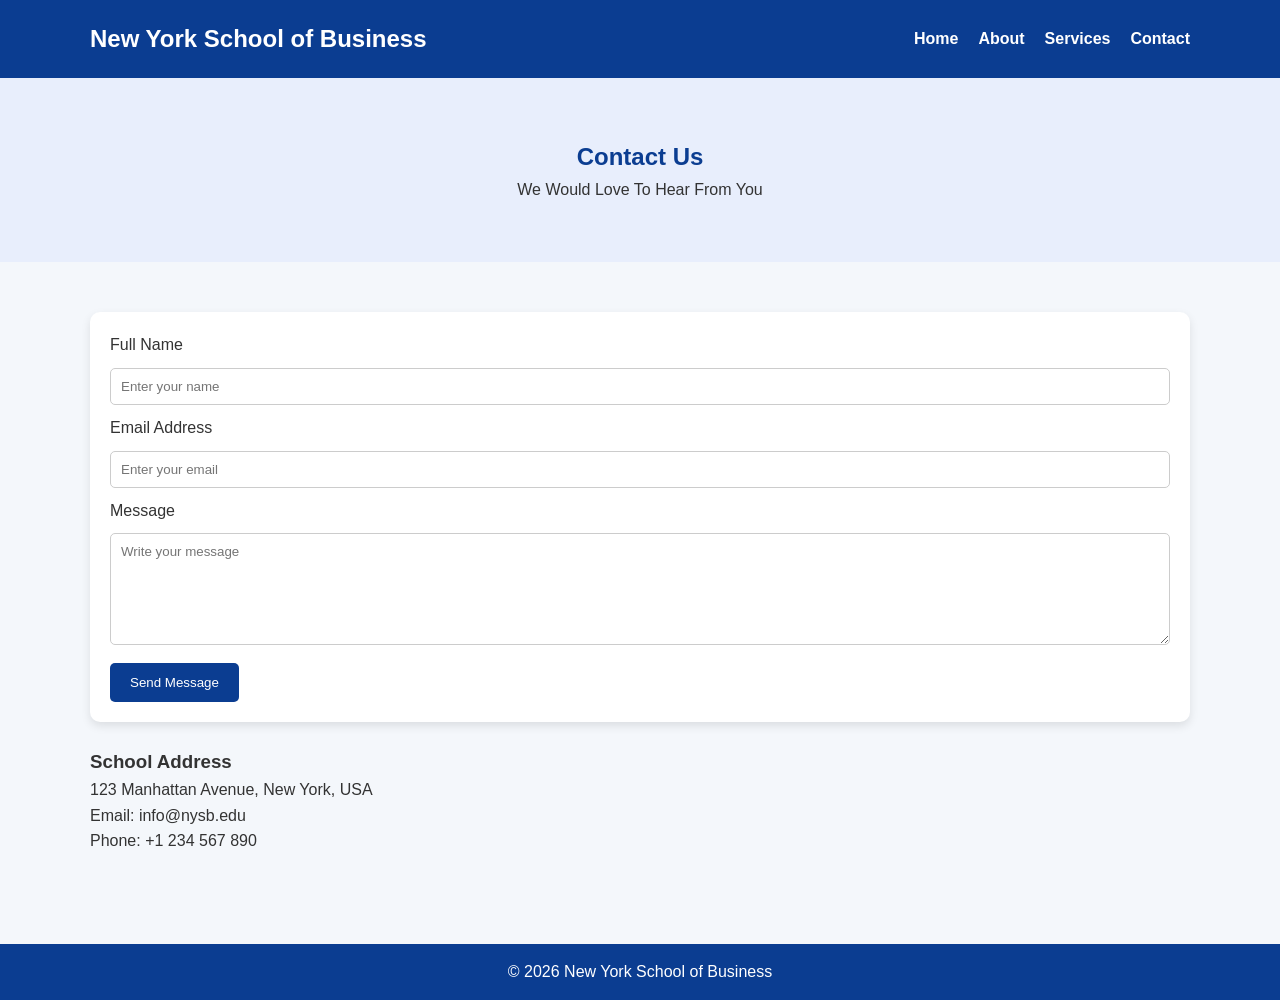
<file: contact.html>
<!DOCTYPE html>
<html lang="en">
<head>
    <meta charset="UTF-8">
    <meta name="viewport" content="width=device-width, initial-scale=1.0">
    <title>Contact - New York School of Business</title>
    <link rel="stylesheet" href="style.css">
</head>
<body>

<header>
<div class="container">

<nav>
<h2>New York School of Business</h2>

<ul>
<li><a href="index.html">Home</a></li>
<li><a href="about.html">About</a></li>
<li><a href="services.html">Services</a></li>
<li><a href="contact.html">Contact</a></li>
</ul>

</nav>
</div>
</header>

<section class="banner">
<h1>Contact Us</h1>
<p>We Would Love To Hear From You</p>
</section>

<section class="section container">

<div class="contact-form">

<form>

<label>Full Name</label>
<input type="text" placeholder="Enter your name">

<label>Email Address</label>
<input type="email" placeholder="Enter your email">

<label>Message</label>
<textarea rows="6" placeholder="Write your message"></textarea>

<button type="submit">Send Message</button>

</form>

</div>

<br>

<h3>School Address</h3>

<p>123 Manhattan Avenue, New York, USA</p>
<p>Email: info@nysb.edu</p>
<p>Phone: +1 234 567 890</p>

</section>

<footer>
<p>&copy; 2026 New York School of Business</p>
</footer>

</body>
</html>
</file>
<file: style.css>
* {
  margin: 0;
  padding: 0;
  box-sizing: border-box;
  font-family: Arial, sans-serif;
}

body {
  background: #f4f7fb;
  color: #333;
  line-height: 1.6;
}

header {
  background: #0b3d91;
  color: white;
  padding: 20px 0;
}

.container {
  width: 90%;
  max-width: 1100px;
  margin: auto;
}

nav {
  display: flex;
  justify-content: space-between;
  align-items: center;
}

nav ul {
  list-style: none;
  display: flex;
}

nav ul li {
  margin-left: 20px;
}

nav ul li a {
  color: white;
  text-decoration: none;
  font-weight: bold;
}

.hero {
  background: url('https://images.unsplash.com/photo-1523050854058-8df90110c9f1?q=80&w=1200&auto=format&fit=crop') center/cover no-repeat;
  height: 400px;
  display: flex;
  align-items: center;
  justify-content: center;
  color: white;
  text-align: center;
}

.hero h1 {
  font-size: 48px;
  background: rgba(0, 0, 0, 0.6);
  padding: 20px;
  border-radius: 10px;
}

.banner {
  background: #e8eefc;
  padding: 60px 20px;
  text-align: center;
}

.banner h1 {
  color: #0b3d91;
}

.section {
  padding: 50px 0;
}

.card-container {
  display: grid;
  grid-template-columns: repeat(auto-fit, minmax(250px, 1fr));
  gap: 20px;
  margin-top: 20px;
}

.card {
  background: white;
  padding: 20px;
  border-radius: 10px;
  box-shadow: 0 4px 10px rgba(0, 0, 0, 0.1);
}

.card img {
  width: 100%;
  border-radius: 10px;
  margin-bottom: 15px;
}

.contact-form {
  background: white;
  padding: 20px;
  border-radius: 10px;
  box-shadow: 0 4px 10px rgba(0, 0, 0, 0.1);
}

.contact-form input,
.contact-form textarea {
  width: 100%;
  padding: 10px;
  margin: 10px 0;
  border: 1px solid #ccc;
  border-radius: 5px;
}

.contact-form button {
  background: #0b3d91;
  color: white;
  border: none;
  padding: 12px 20px;
  border-radius: 5px;
  cursor: pointer;
}

footer {
  background: #0b3d91;
  color: white;
  text-align: center;
  padding: 15px;
  margin-top: 40px;
}
</file>
